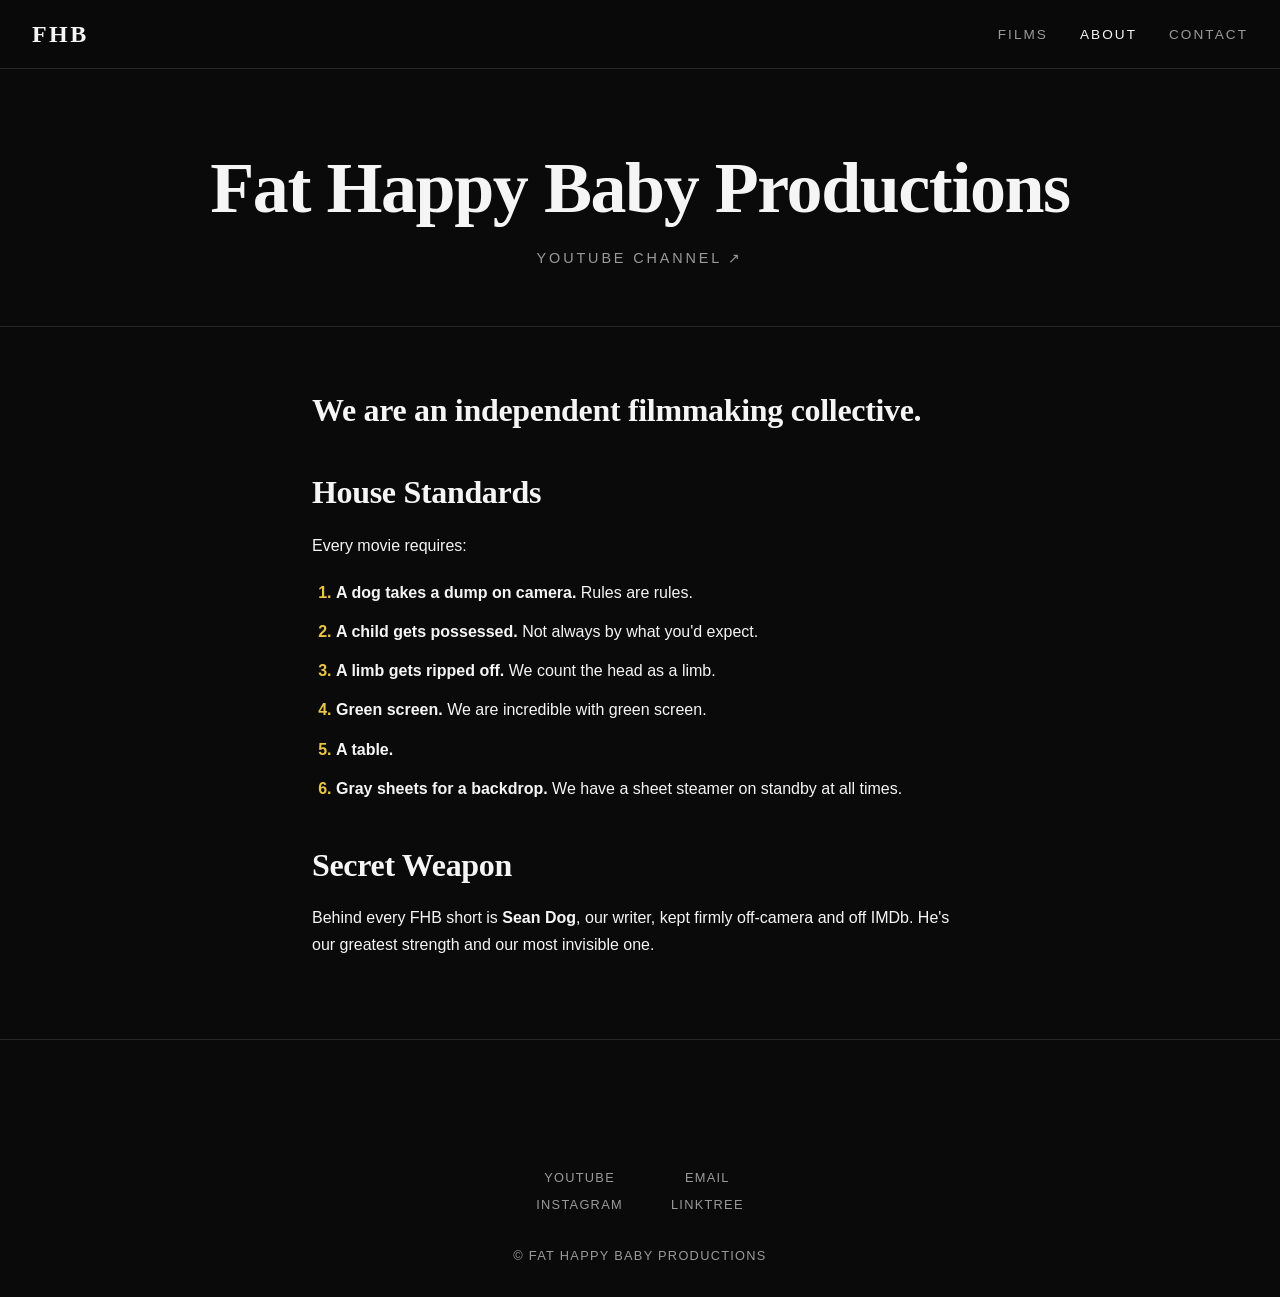
<file: about.html>
<!DOCTYPE html>
<html lang="en">
<head>
    <meta charset="UTF-8">
    <meta name="viewport" content="width=device-width, initial-scale=1.0">
    <meta name="description" content="About Fat Happy Baby Productions — an independent filmmaking collective behind short films in the 48 Hour Film Project circuit.">
    <title>About — Fat Happy Baby Productions</title>
    <link rel="stylesheet" href="css/style.css">
</head>
<body>
    <nav class="site-nav" aria-label="Primary">
        <a href="index.html" class="nav-brand">FHB</a>
        <ul class="nav-links">
            <li><a href="index.html">Films</a></li>
            <li><a href="about.html" class="active">About</a></li>
            <li><a href="contact.html">Contact</a></li>
        </ul>
    </nav>

    <header class="site-header">
        <h1 class="channel-title">Fat Happy Baby Productions</h1>
        <p class="channel-subtitle">
            <a href="https://www.youtube.com/@FatHappyBabyProductions"
               target="_blank"
               rel="noopener">
                YouTube Channel &nearr;
            </a>
        </p>
    </header>

    <main class="about">
        <article class="about-content">
            <h2>We are an independent filmmaking collective.</h2>

            <h2>House Standards</h2>
            <p>Every movie requires:</p>
            <ol class="rules-list">
                <li><strong>A dog takes a dump on camera.</strong> Rules are rules.</li>
                <li><strong>A child gets possessed.</strong> Not always by what you'd expect.</li>
                <li><strong>A limb gets ripped off.</strong> We count the head as a limb.</li>
                <li><strong>Green screen.</strong> We are incredible with green screen.</li>
                <li><strong>A table.</strong></li>
                <li><strong>Gray sheets for a backdrop.</strong> We have a sheet steamer on standby at all times.</li>
            </ol>

            <h2>Secret Weapon</h2>
            <p>
                Behind every FHB short is <strong>Sean Dog</strong>, our writer, kept firmly off-camera and off IMDb.
                He's our greatest strength and our most invisible one.
            </p>
        </article>
    </main>

    <footer class="site-footer">
        <div class="subscribe-form">
            <script async
                    src="https://subscribe-forms.beehiiv.com/v3/loader.js"
                    data-beehiiv-form="a1da26f0-628c-4e11-8700-fe23c46dc58d"></script>
        </div>
        <ul class="footer-links">
            <li><a href="https://www.youtube.com/@FatHappyBabyProductions" target="_blank" rel="noopener">YouTube</a></li>
            <li><a href="mailto:fathappybaby112@gmail.com">Email</a></li>
            <li><a href="https://www.instagram.com/Fat_Happy_Baby_Productions/" target="_blank" rel="noopener">Instagram</a></li>
            <li><a href="https://linktr.ee/FatHappyBabyProductions" target="_blank" rel="noopener">LinkTree</a></li>
        </ul>
        <p>&copy; Fat Happy Baby Productions</p>
    </footer>

    <script type="text/javascript" async
            src="https://subscribe-forms.beehiiv.com/attribution.js"></script>
</body>
</html>
</file>
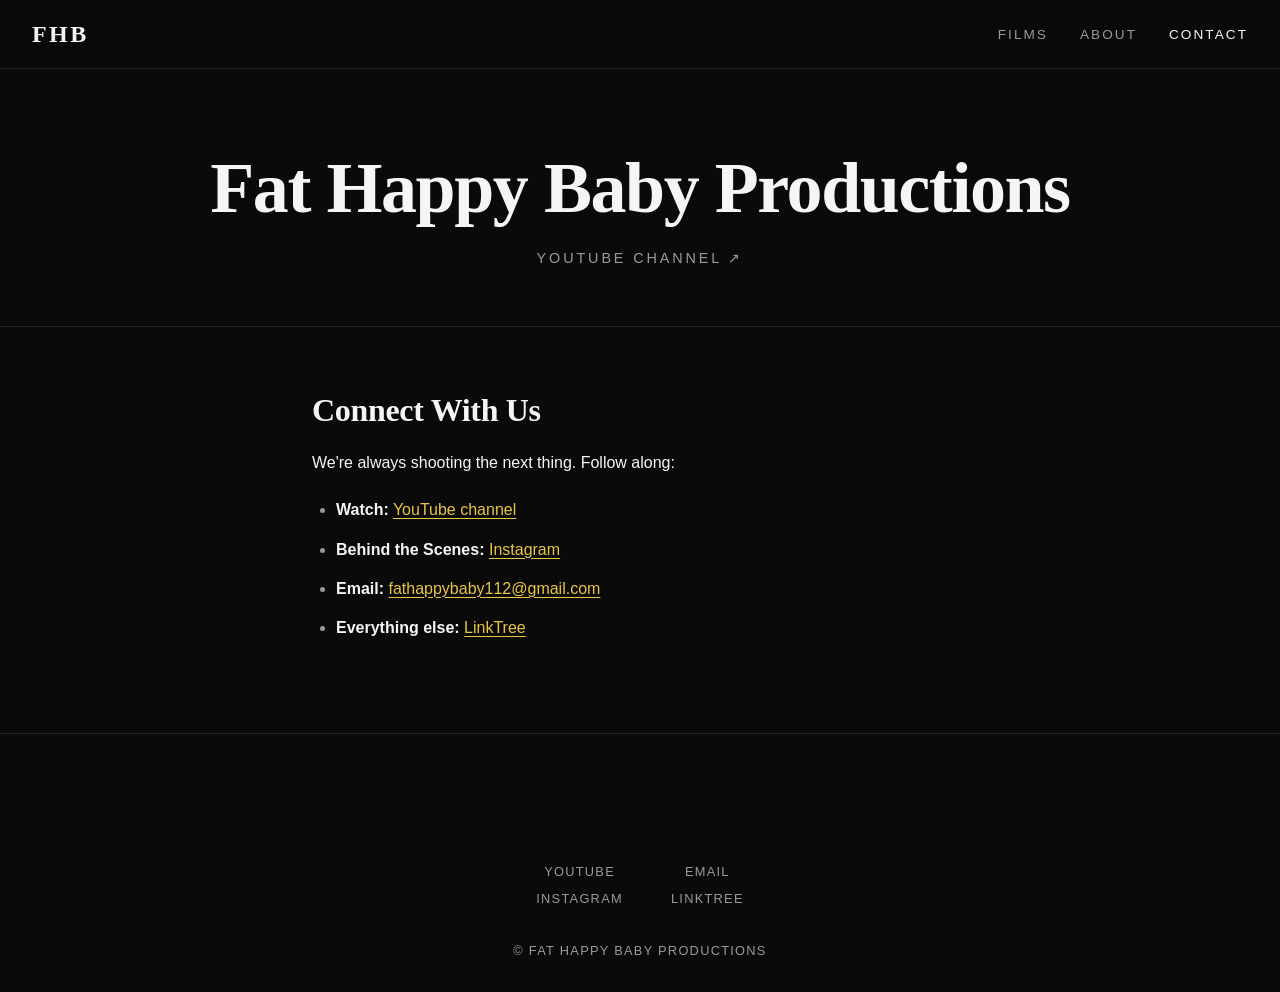
<file: contact.html>
<!DOCTYPE html>
<html lang="en">
<head>
    <meta charset="UTF-8">
    <meta name="viewport" content="width=device-width, initial-scale=1.0">
    <meta name="description" content="Contact Fat Happy Baby Productions — collaborations, press, festival inquiries, and ways to follow along.">
    <title>Contact — Fat Happy Baby Productions</title>
    <link rel="stylesheet" href="css/style.css">
</head>
<body>
    <nav class="site-nav" aria-label="Primary">
        <a href="index.html" class="nav-brand">FHB</a>
        <ul class="nav-links">
            <li><a href="index.html">Films</a></li>
            <li><a href="about.html">About</a></li>
            <li><a href="contact.html" class="active">Contact</a></li>
        </ul>
    </nav>

    <header class="site-header">
        <h1 class="channel-title">Fat Happy Baby Productions</h1>
        <p class="channel-subtitle">
            <a href="https://www.youtube.com/@FatHappyBabyProductions"
               target="_blank"
               rel="noopener">
                YouTube Channel &nearr;
            </a>
        </p>
    </header>

    <main>
        <article class="about about-content">
            <h2>Connect With Us</h2>
            <p>We're always shooting the next thing. Follow along:</p>
            <ul class="connect-list">
                <li><strong>Watch:</strong> <a href="https://www.youtube.com/@FatHappyBabyProductions" target="_blank" rel="noopener">YouTube channel</a></li>
                <li><strong>Behind the Scenes:</strong> <a href="https://www.instagram.com/Fat_Happy_Baby_Productions/" target="_blank" rel="noopener">Instagram</a></li>
                <li><strong>Email:</strong> <a href="mailto:fathappybaby112@gmail.com">fathappybaby112@gmail.com</a></li>
                <li><strong>Everything else:</strong> <a href="https://linktr.ee/FatHappyBabyProductions" target="_blank" rel="noopener">LinkTree</a></li>
            </ul>
        </article>
    </main>

    <footer class="site-footer">
        <div class="subscribe-form">
            <script async
                    src="https://subscribe-forms.beehiiv.com/v3/loader.js"
                    data-beehiiv-form="a1da26f0-628c-4e11-8700-fe23c46dc58d"></script>
        </div>
        <ul class="footer-links">
            <li><a href="https://www.youtube.com/@FatHappyBabyProductions" target="_blank" rel="noopener">YouTube</a></li>
            <li><a href="mailto:fathappybaby112@gmail.com">Email</a></li>
            <li><a href="https://www.instagram.com/Fat_Happy_Baby_Productions/" target="_blank" rel="noopener">Instagram</a></li>
            <li><a href="https://linktr.ee/FatHappyBabyProductions" target="_blank" rel="noopener">LinkTree</a></li>
        </ul>
        <p>&copy; Fat Happy Baby Productions</p>
    </footer>

    <script type="text/javascript" async
            src="https://subscribe-forms.beehiiv.com/attribution.js"></script>
</body>
</html>
</file>
<file: css/style.css>
/* === Reset === */
*,
*::before,
*::after {
    box-sizing: border-box;
    margin: 0;
    padding: 0;
}

:root {
    --bg: #0a0a0a;
    --surface: #161616;
    --text: #f5f5f5;
    --text-muted: #9a9a9a;
    --border: #262626;
    --accent: #e8c547;
    --serif: Georgia, "Times New Roman", serif;
    --sans: -apple-system, BlinkMacSystemFont, "Segoe UI", Roboto, Helvetica, Arial, sans-serif;
}

html,
body {
    background: var(--bg);
    color: var(--text);
    font-family: var(--sans);
    line-height: 1.5;
    min-height: 100vh;
    -webkit-font-smoothing: antialiased;
}

a {
    color: inherit;
    text-decoration: none;
}

/* === Nav === */
.site-nav {
    display: flex;
    align-items: center;
    justify-content: space-between;
    padding: 1rem 2rem;
    background: rgba(10, 10, 10, 0.85);
    backdrop-filter: blur(8px);
    -webkit-backdrop-filter: blur(8px);
    border-bottom: 1px solid var(--border);
    position: sticky;
    top: 0;
    z-index: 10;
}

.nav-brand {
    font-family: var(--serif);
    font-size: 1.5rem;
    font-weight: 700;
    letter-spacing: 0.1em;
}

.nav-links {
    display: flex;
    gap: 2rem;
    list-style: none;
}

.nav-links a {
    font-size: 0.85rem;
    text-transform: uppercase;
    letter-spacing: 0.15em;
    color: var(--text-muted);
    transition: color 0.2s;
}

.nav-links a:hover,
.nav-links a.active {
    color: var(--text);
}

.nav-links a[aria-disabled="true"] {
    opacity: 0.4;
    cursor: not-allowed;
}

.nav-links a[aria-disabled="true"]:hover {
    color: var(--text-muted);
}

/* === Header === */
.site-header {
    text-align: center;
    padding: 5rem 2rem 3.5rem;
    border-bottom: 1px solid var(--border);
}

.channel-title {
    font-family: var(--serif);
    font-size: clamp(2.5rem, 6vw, 4.5rem);
    font-weight: 700;
    letter-spacing: -0.02em;
    line-height: 1.1;
}

.channel-subtitle {
    margin-top: 1.25rem;
    color: var(--text-muted);
    font-size: 0.9rem;
    letter-spacing: 0.2em;
    text-transform: uppercase;
}

.channel-subtitle a {
    transition: color 0.2s;
}

.channel-subtitle a:hover {
    color: var(--text);
}

/* === Film grid === */
.film-grid {
    display: grid;
    grid-template-columns: repeat(auto-fit, minmax(380px, 1fr));
    gap: 3rem 2.5rem;
    padding: 4rem 2rem 5rem;
    max-width: 1600px;
    margin: 0 auto;
}

.film-tile {
    display: flex;
    flex-direction: column;
    gap: 1rem;
}

.film-player {
    position: relative;
    aspect-ratio: 16 / 9;
    background: var(--surface);
    border: 1px solid var(--border);
    overflow: hidden;
    cursor: pointer;
}

.film-player iframe,
.film-player img {
    width: 100%;
    height: 100%;
    display: block;
    border: 0;
}

.film-player img {
    object-fit: cover;
    transition: transform 0.4s ease, opacity 0.2s;
}

.film-player:hover img {
    transform: scale(1.03);
    opacity: 0.85;
}

.play-button {
    position: absolute;
    top: 50%;
    left: 50%;
    transform: translate(-50%, -50%);
    width: 72px;
    height: 72px;
    border-radius: 50%;
    background: rgba(0, 0, 0, 0.6);
    border: 2px solid rgba(255, 255, 255, 0.85);
    display: flex;
    align-items: center;
    justify-content: center;
    pointer-events: none;
    transition: background 0.2s, transform 0.2s, border-color 0.2s;
}

.play-button svg {
    width: 28px;
    height: 28px;
    fill: var(--text);
    margin-left: 4px; /* optical centering of the triangle */
    transition: fill 0.2s;
}

.film-player:hover .play-button,
.film-player:focus-visible .play-button {
    background: var(--accent);
    border-color: var(--accent);
    transform: translate(-50%, -50%) scale(1.08);
}

.film-player:hover .play-button svg,
.film-player:focus-visible .play-button svg {
    fill: #000;
}

.film-player:focus-visible {
    outline: 2px solid var(--accent);
    outline-offset: 3px;
}

.film-title {
    font-family: var(--serif);
    font-size: 1.5rem;
    font-weight: 700;
    line-height: 1.2;
    letter-spacing: -0.01em;
}

.film-trailer-link {
    display: inline-block;
    margin-left: 0.75rem;
    font-family: var(--sans);
    font-size: 0.85rem;
    font-weight: 400;
    letter-spacing: 0.05em;
    color: #5aa9ff;
    vertical-align: middle;
    transition: color 0.2s;
}

.film-trailer-link:hover,
.film-trailer-link:focus-visible {
    color: #a0c9ff;
    text-decoration: underline;
}

/* === Footer === */
.site-footer {
    text-align: center;
    padding: 2rem;
    border-top: 1px solid var(--border);
    color: var(--text-muted);
    font-size: 0.8rem;
    letter-spacing: 0.1em;
    text-transform: uppercase;
}

.footer-links {
    list-style: none;
    display: grid;
    grid-template-columns: auto auto;
    column-gap: 3rem;
    row-gap: 0.5rem;
    justify-content: center;
    padding: 0;
    margin: 0 0 2rem;
}

.site-footer .subscribe-form {
    max-width: 480px;
    margin: 0 auto 2rem;
}

.footer-links a {
    color: var(--text-muted);
    transition: color 0.2s;
}

.footer-links a:hover,
.footer-links a:focus-visible {
    color: var(--text);
}

@media (max-width: 480px) {
    .footer-links {
        column-gap: 2rem;
    }
}

/* === Error state === */
.load-error {
    grid-column: 1 / -1;
    text-align: center;
    color: var(--text-muted);
    padding: 3rem 1rem;
    font-family: var(--serif);
    font-style: italic;
}

/* === Small screens === */
@media (max-width: 600px) {
    .site-nav {
        padding: 1rem;
    }
    .nav-links {
        gap: 1.25rem;
    }
    .site-header {
        padding: 3.5rem 1rem 2.5rem;
    }
    .film-grid {
        grid-template-columns: 1fr;
        padding: 2.5rem 1rem 3rem;
        gap: 2.5rem;
    }
    .play-button {
        width: 60px;
        height: 60px;
    }
    .play-button svg {
        width: 22px;
        height: 22px;
    }
}

/* === Subscribe section === */
.subscribe {
    padding: 4.5rem 2rem 5rem;
    border-top: 1px solid var(--border);
}

.subscribe-inner {
    max-width: 640px;
    margin: 0 auto;
    text-align: center;
}

.subscribe-title {
    font-family: var(--serif);
    font-size: clamp(1.75rem, 4vw, 2.75rem);
    font-weight: 700;
    letter-spacing: -0.01em;
    line-height: 1.15;
    margin-bottom: 1rem;
}

.subscribe-sub {
    color: var(--text-muted);
    font-size: 1rem;
    line-height: 1.5;
    margin-bottom: 2.25rem;
    max-width: 48ch;
    margin-left: auto;
    margin-right: auto;
}

.subscribe-form {
    display: flex;
    justify-content: center;
    min-height: 64px; /* reserve space so the page doesn't jump when the iframe loads */
}

.subscribe-form iframe {
    max-width: 100%;
}

@media (max-width: 600px) {
    .subscribe {
        padding: 3rem 1rem 3.5rem;
    }
    .subscribe-sub {
        margin-bottom: 1.75rem;
    }
}

/* === About page === */
.about {
    max-width: 720px;
    margin: 0 auto;
    padding: 4rem 2rem 5rem;
}

.about-content > * + * {
    margin-top: 1.25rem;
}

.about-content > :first-child {
    margin-top: 0; /* no space above the very first element */
}

.about-intro {
    font-family: var(--serif);
    font-style: italic;
    font-size: clamp(1.25rem, 2.5vw, 1.5rem);
    color: var(--text);
    line-height: 1.4;
    margin-bottom: 1rem;
}

.about p {
    color: var(--text);
    line-height: 1.7;
    font-size: 1rem;
}

.about h2 {
    font-family: var(--serif);
    font-size: clamp(1.5rem, 3vw, 2rem);
    font-weight: 700;
    letter-spacing: -0.01em;
    line-height: 1.2;
    margin-top: 2.75rem;
    margin-bottom: 0.75rem;
}

.about ol,
.about ul {
    list-style-position: outside;
    padding-left: 1.5rem;
    line-height: 1.7;
}

.about ol li,
.about ul li {
    margin-bottom: 0.75rem;
}

.about ol li::marker {
    color: var(--accent);
    font-weight: 700;
}

.about ul li::marker {
    color: var(--text-muted);
}

.about a {
    color: var(--accent);
    text-decoration: underline;
    text-decoration-thickness: 1px;
    text-underline-offset: 3px;
    transition: color 0.2s;
}

.about a:hover,
.about a:focus-visible {
    color: #f5d872; /* lighter accent on hover */
}

.about strong {
    font-weight: 700;
    color: var(--text);
}

@media (max-width: 600px) {
    .about {
        padding: 2.5rem 1.25rem 3.5rem;
    }
    .about h2 {
        margin-top: 2.25rem;
    }
}
</file>
